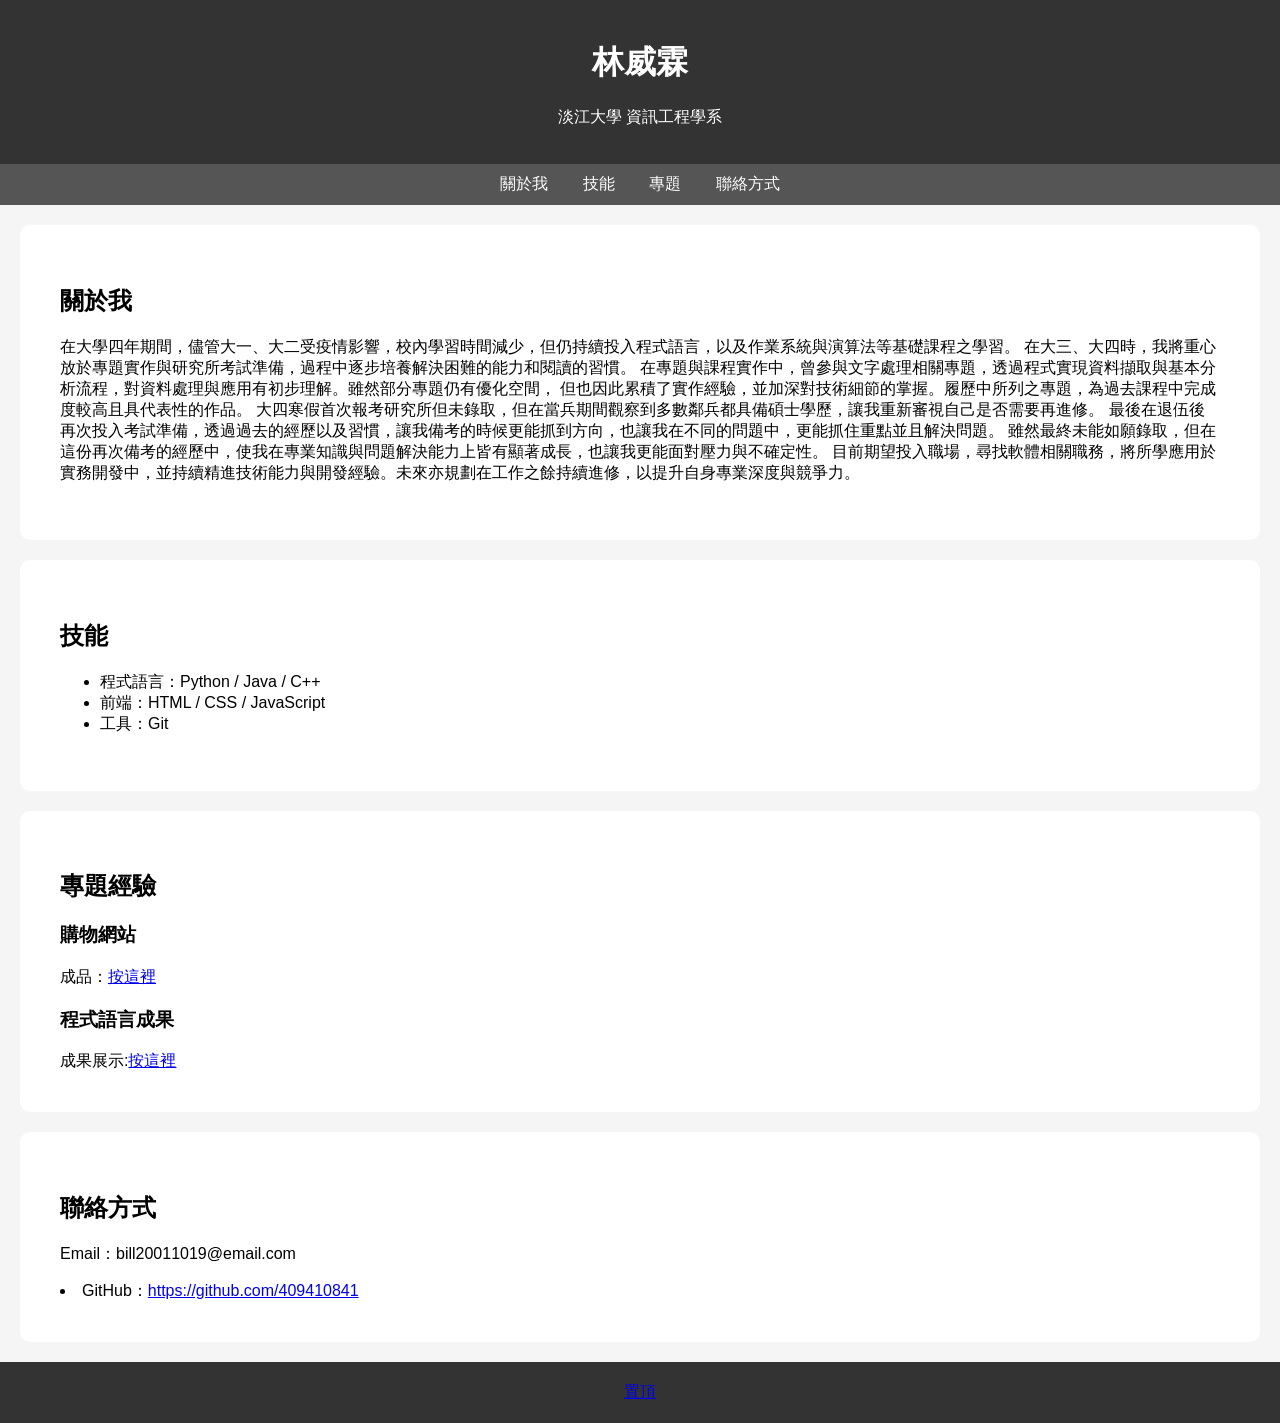
<file: index.html>
<self html>
<html lang="zh-TW">
<head>
    <meta charset="UTF-8">
    <meta name="viewport" content="width=device-width, initial-scale=1.0">
    <title>自我介紹</title>

    <!-- 外部CSS -->
    <link rel="stylesheet" href="style.css">
</head>
<body>
    <!-- 標題 -->
    <header>
        <div id="header">
        <h1>林威霖</h1>
        <p>淡江大學 資訊工程學系</p>
        </div>
    </header>


    <!-- 導覽列 -->
    <nav>
        <a href="#about">關於我</a>
        <a href="#skills">技能</a>
        <a href="#projects">專題</a>
        <a href="#contact">聯絡方式</a>
    </nav>

    <!-- 關於我 -->
    <section id="about">
        <h2>關於我</h2>
        <p>
            在大學四年期間，儘管大一、大二受疫情影響，校內學習時間減少，但仍持續投入程式語言，以及作業系統與演算法等基礎課程之學習。
            在大三、大四時，我將重心放於專題實作與研究所考試準備，過程中逐步培養解決困難的能力和閱讀的習慣。
            在專題與課程實作中，曾參與文字處理相關專題，透過程式實現資料擷取與基本分析流程，對資料處理與應用有初步理解。雖然部分專題仍有優化空間，
            但也因此累積了實作經驗，並加深對技術細節的掌握。履歷中所列之專題，為過去課程中完成度較高且具代表性的作品。
            大四寒假首次報考研究所但未錄取，但在當兵期間觀察到多數鄰兵都具備碩士學歷，讓我重新審視自己是否需要再進修。
            最後在退伍後再次投入考試準備，透過過去的經歷以及習慣，讓我備考的時候更能抓到方向，也讓我在不同的問題中，更能抓住重點並且解決問題。
            雖然最終未能如願錄取，但在這份再次備考的經歷中，使我在專業知識與問題解決能力上皆有顯著成長，也讓我更能面對壓力與不確定性。
            目前期望投入職場，尋找軟體相關職務，將所學應用於實務開發中，並持續精進技術能力與開發經驗。未來亦規劃在工作之餘持續進修，以提升自身專業深度與競爭力。
        </p>
    </section>

    <!-- 技能 -->
    <section id="skills">
        <h2>技能</h2>
        <ul>
            <li>程式語言：Python / Java / C++</li>
            <li>前端：HTML / CSS / JavaScript</li>
            <li>工具：Git</li>
        </ul>
    </section>

    <!-- 專題 -->
    <section id="projects">
        <h2>專題經驗</h2>
        <div>
            <h3>購物網站</h3>
                <div>成品：<a href=https://github.com/409410841/1102--db-crown-id>按這裡</a></div>
            <h3>程式語言成果</h3>
                <div>成果展示:<a href="./project.html">按這裡</a></div>
        <div>
    </section>

    <!-- 聯絡方式 -->
    <section id="contact">
        <h2>聯絡方式</h2>
        <p>Email：bill20011019@email.com</p>
        <li>GitHub：<a href="https://github.com/409410841">https://github.com/409410841</a>
    </section>

    <!-- 頁尾 -->
    <footer>
         <a href="#header">置頂</a>
    </footer>

</body>
</html>
</file>
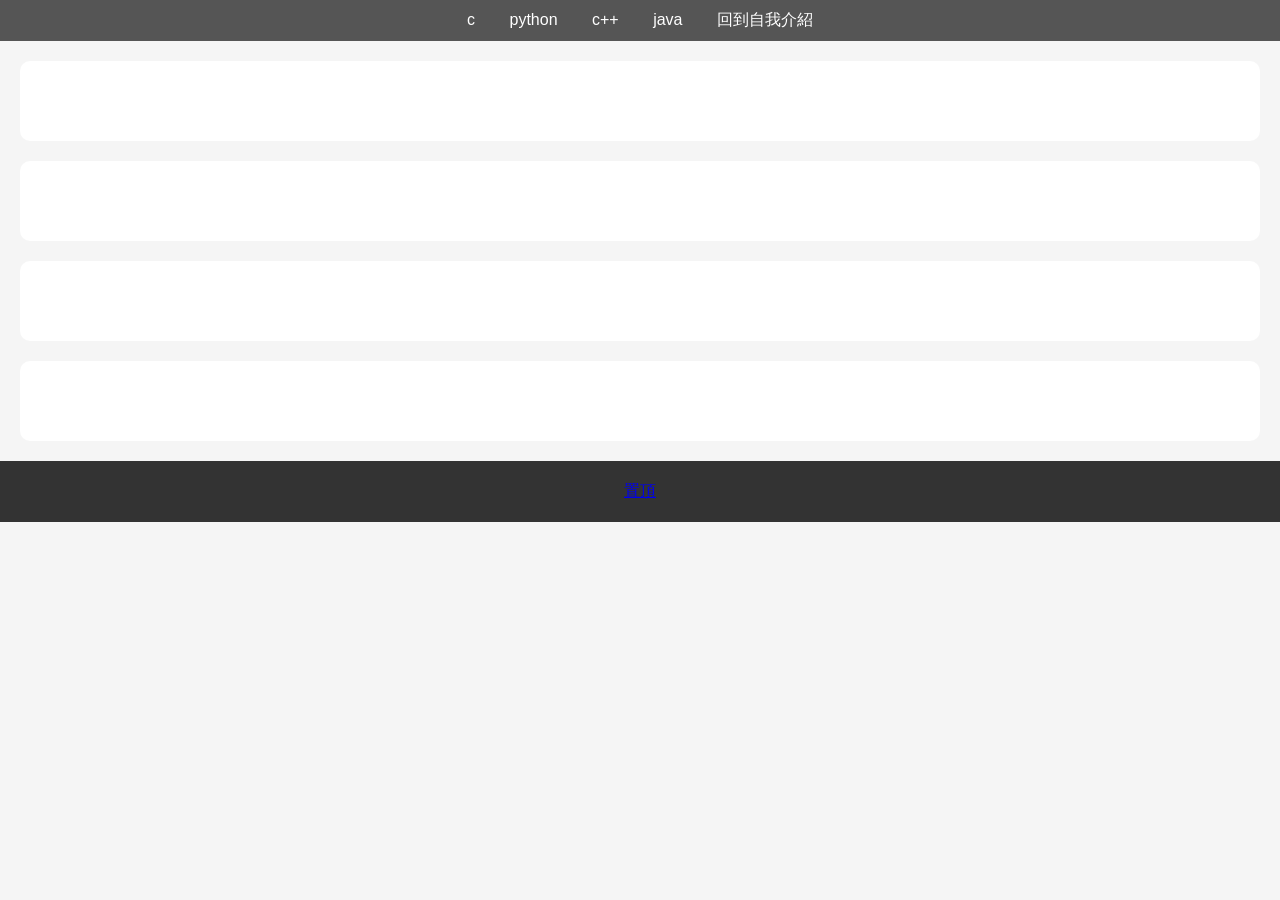
<file: project.html>
<project html>
<html lang="zh-TW">
<head>
    <meta charset="UTF-8">
    <meta name="viewport" content="width=device-width, initial-scale=1.0">
    <title>成果</title>

    <!-- 外部CSS -->
    <link rel="stylesheet" href="style.css">
</head>
<body>
<nav>
    <div id="header">
    <a href="#c">c</a>
    <a href="#python">python</a>
    <a href="#c++">c++</a>
    <a href="#java">java</a>
    <a href="./index.html">回到自我介紹</a>
    </div>
</nav>
<section id="c">
</section>
<section id="python"></section>
<section id="c++"></section>
<section id="java"></section>
<footer>
    <a href="#header">置頂</a>
</footer>
</body>
</html>
</file>
<file: style.css>
/* 全域設定 */
body {
    font-family: Arial, sans-serif;
    margin: 0;
    background-color: #f5f5f5;
}

/* 標題 */
header {
    background-color: rgb(51, 51, 51);
    color: white;
    padding: 20px;
    text-align: center;
}

/* 導覽列 */
nav {
    background-color: #555;
    padding: 10px;
    text-align: center;
}

nav a {
    color: white;
    margin: 0 15px;
    text-decoration: none;
}

nav a:hover {
    text-decoration: underline;
}

/* 內容區塊 */
section {
    padding: 40px;
    margin: 20px;
    background-color: white;
    border-radius: 10px;
}

/* 頁尾 */
footer {
    text-align: center;
    padding: 20px;
    background-color: #333;
    color: white;
}
</file>
